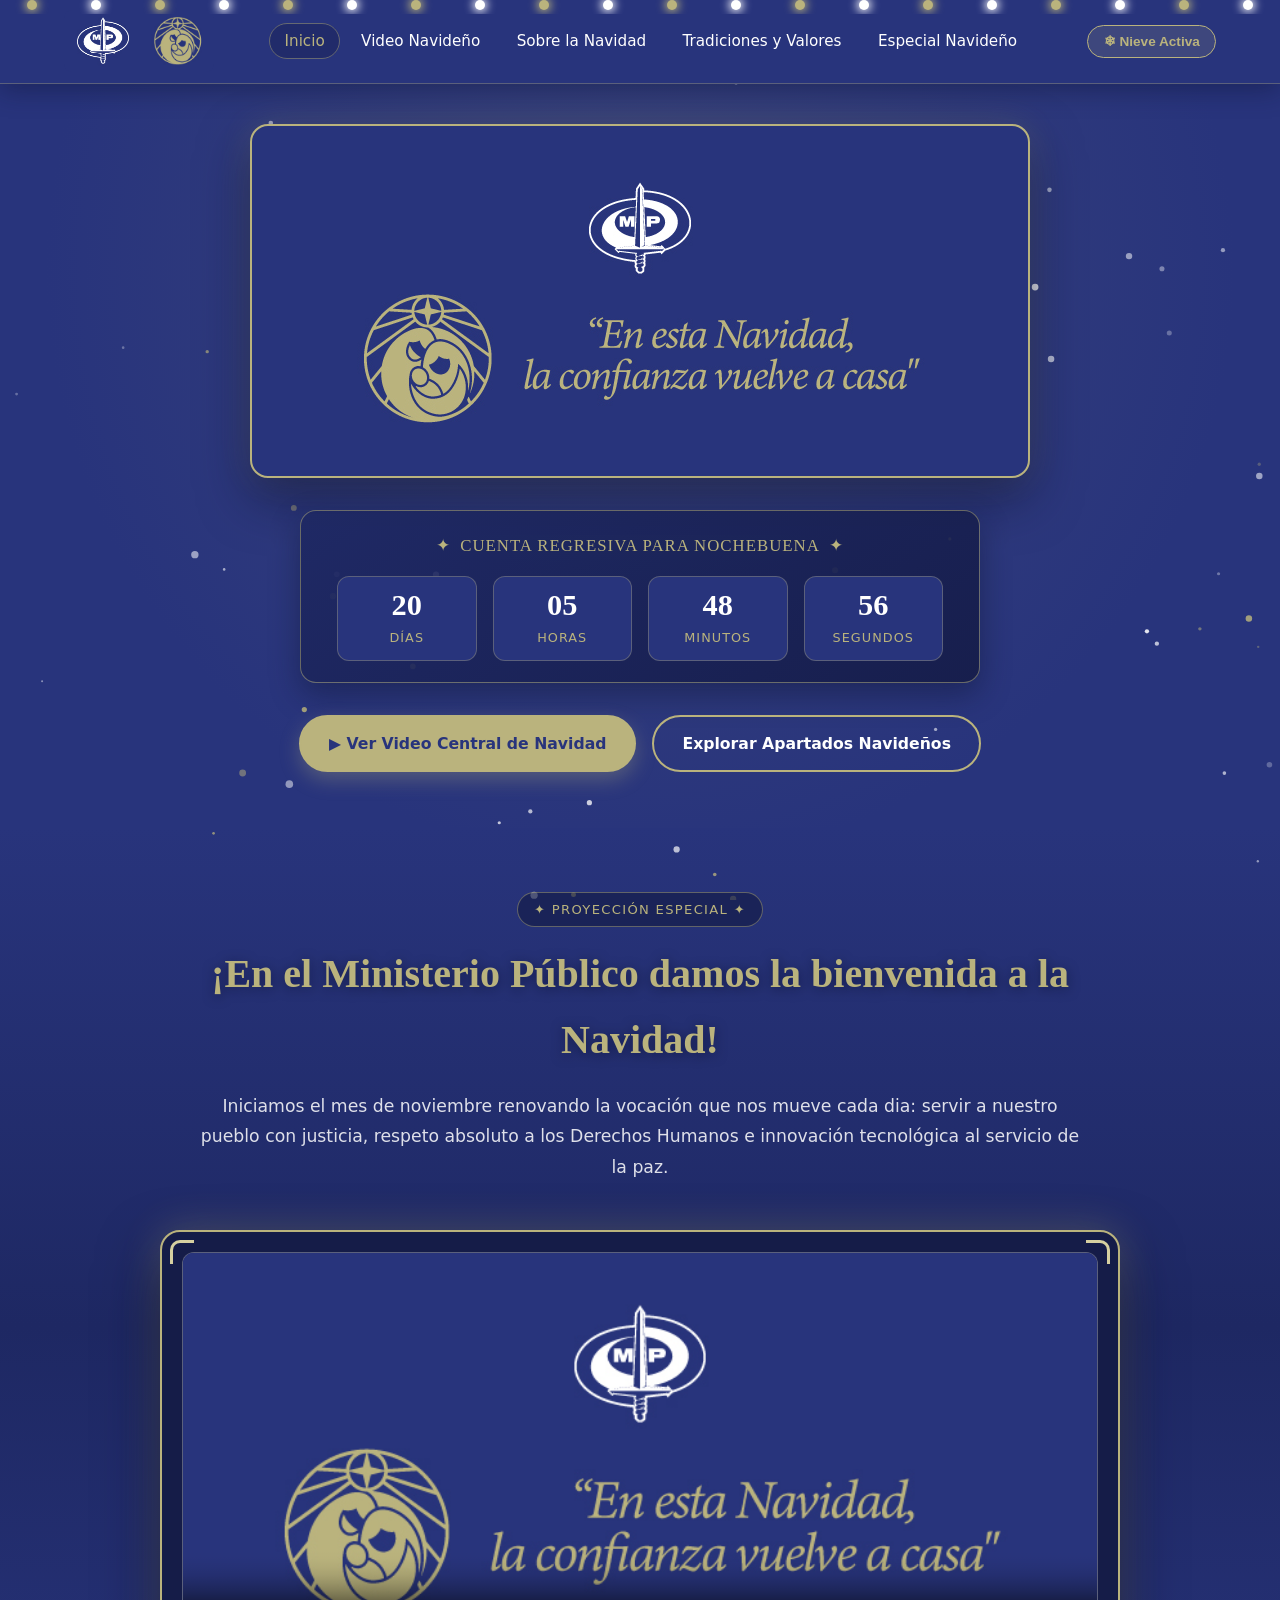
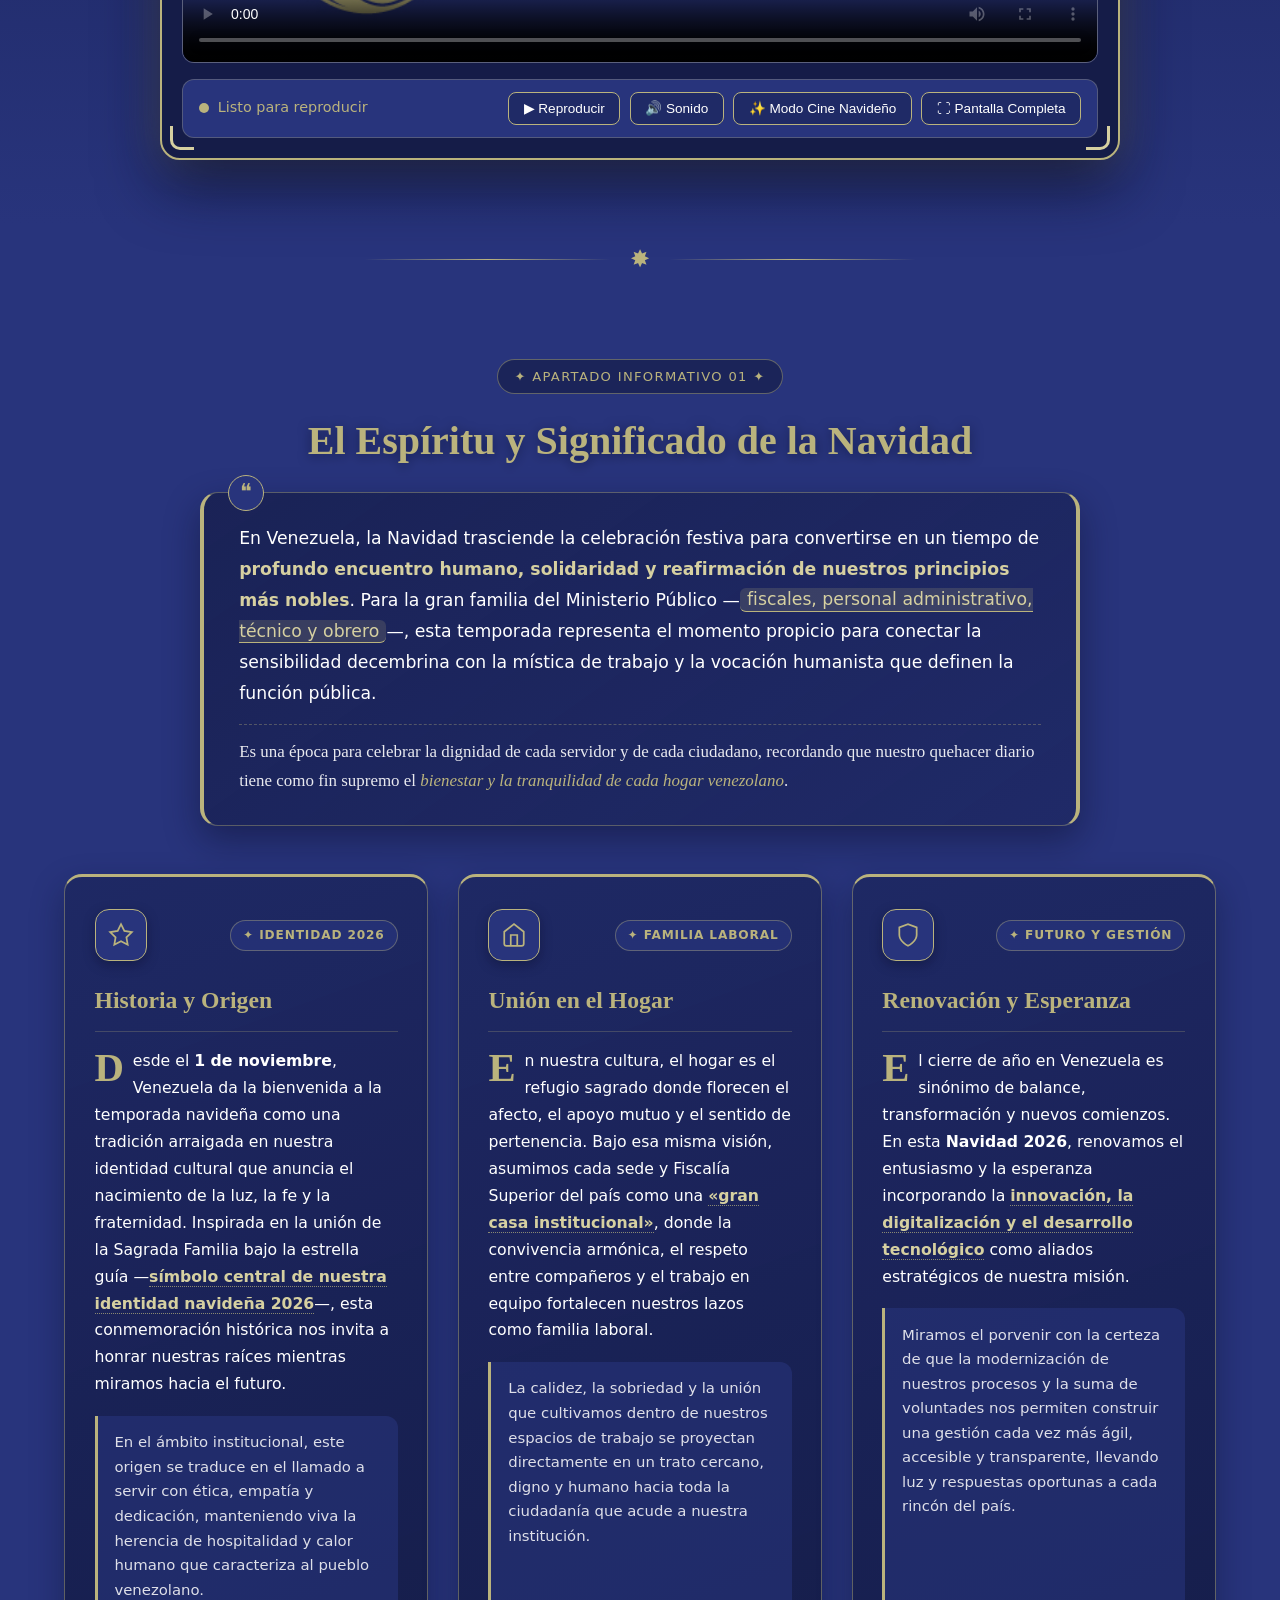
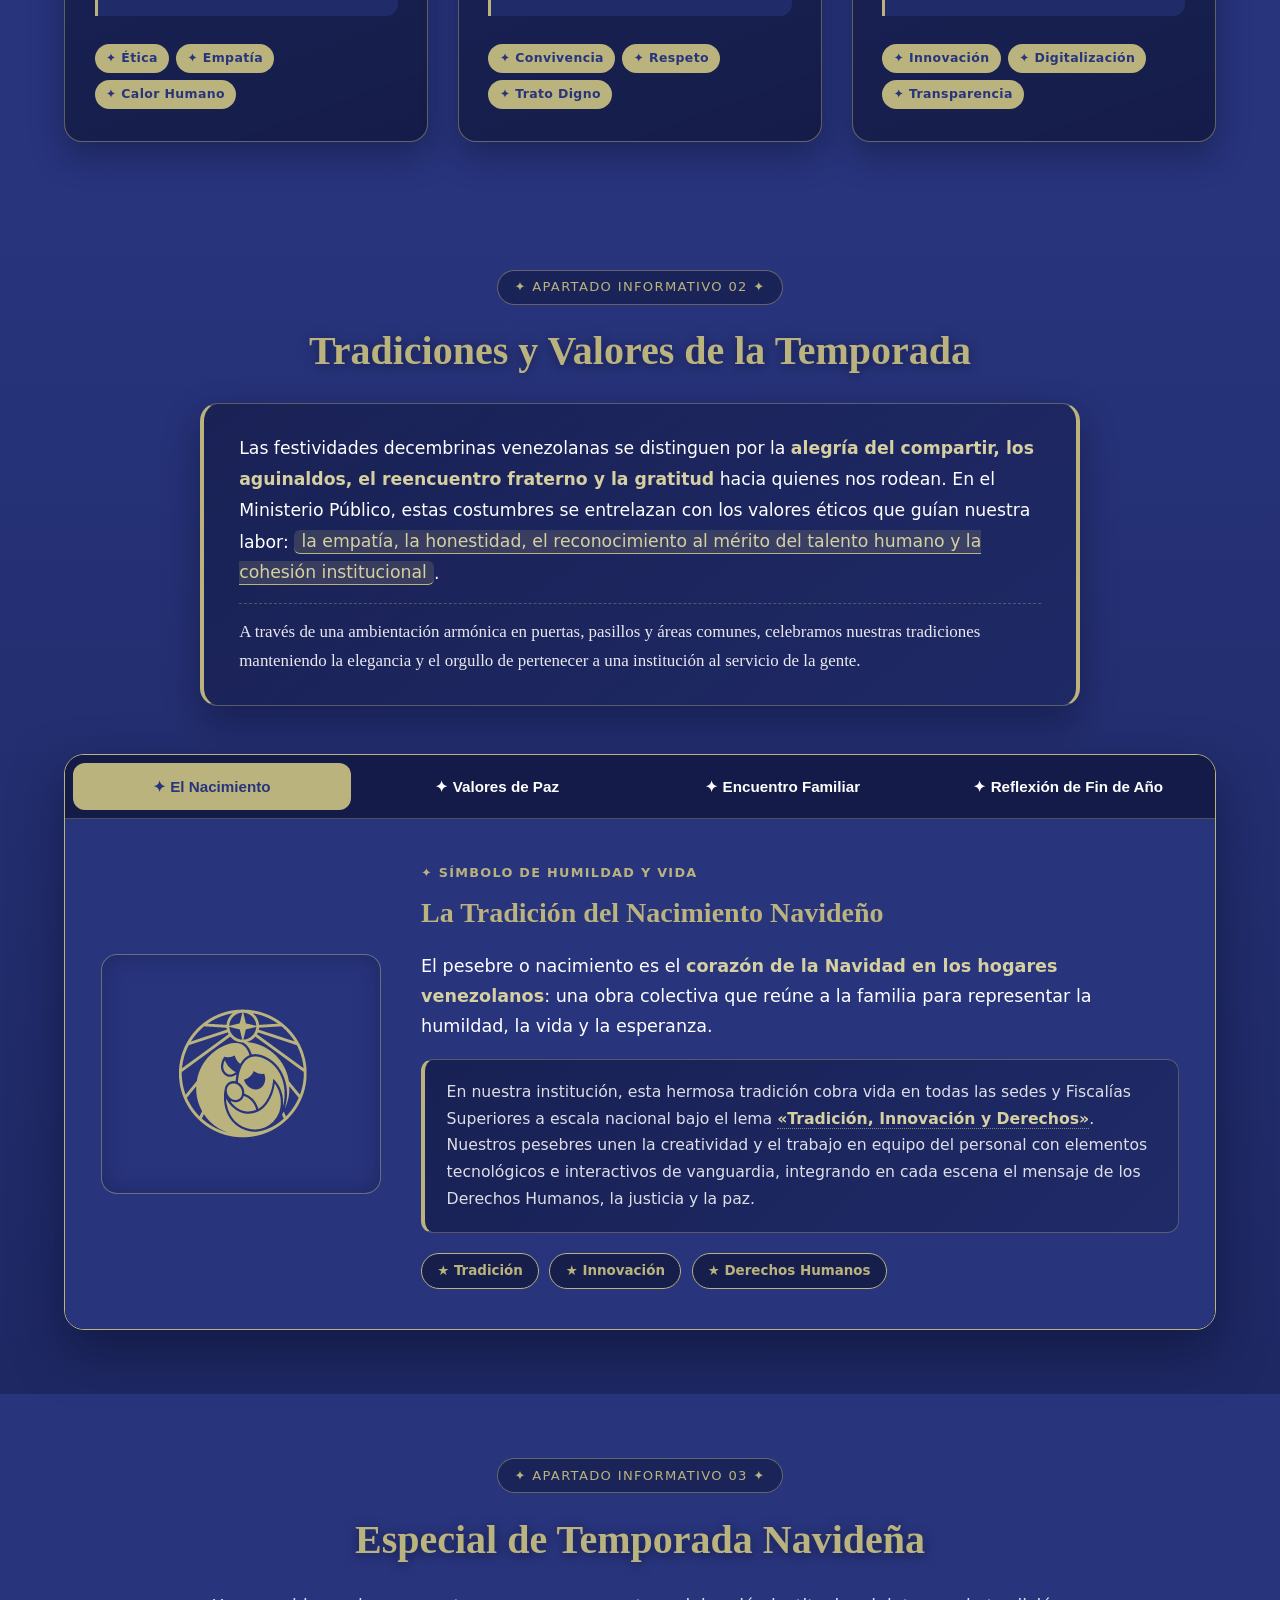
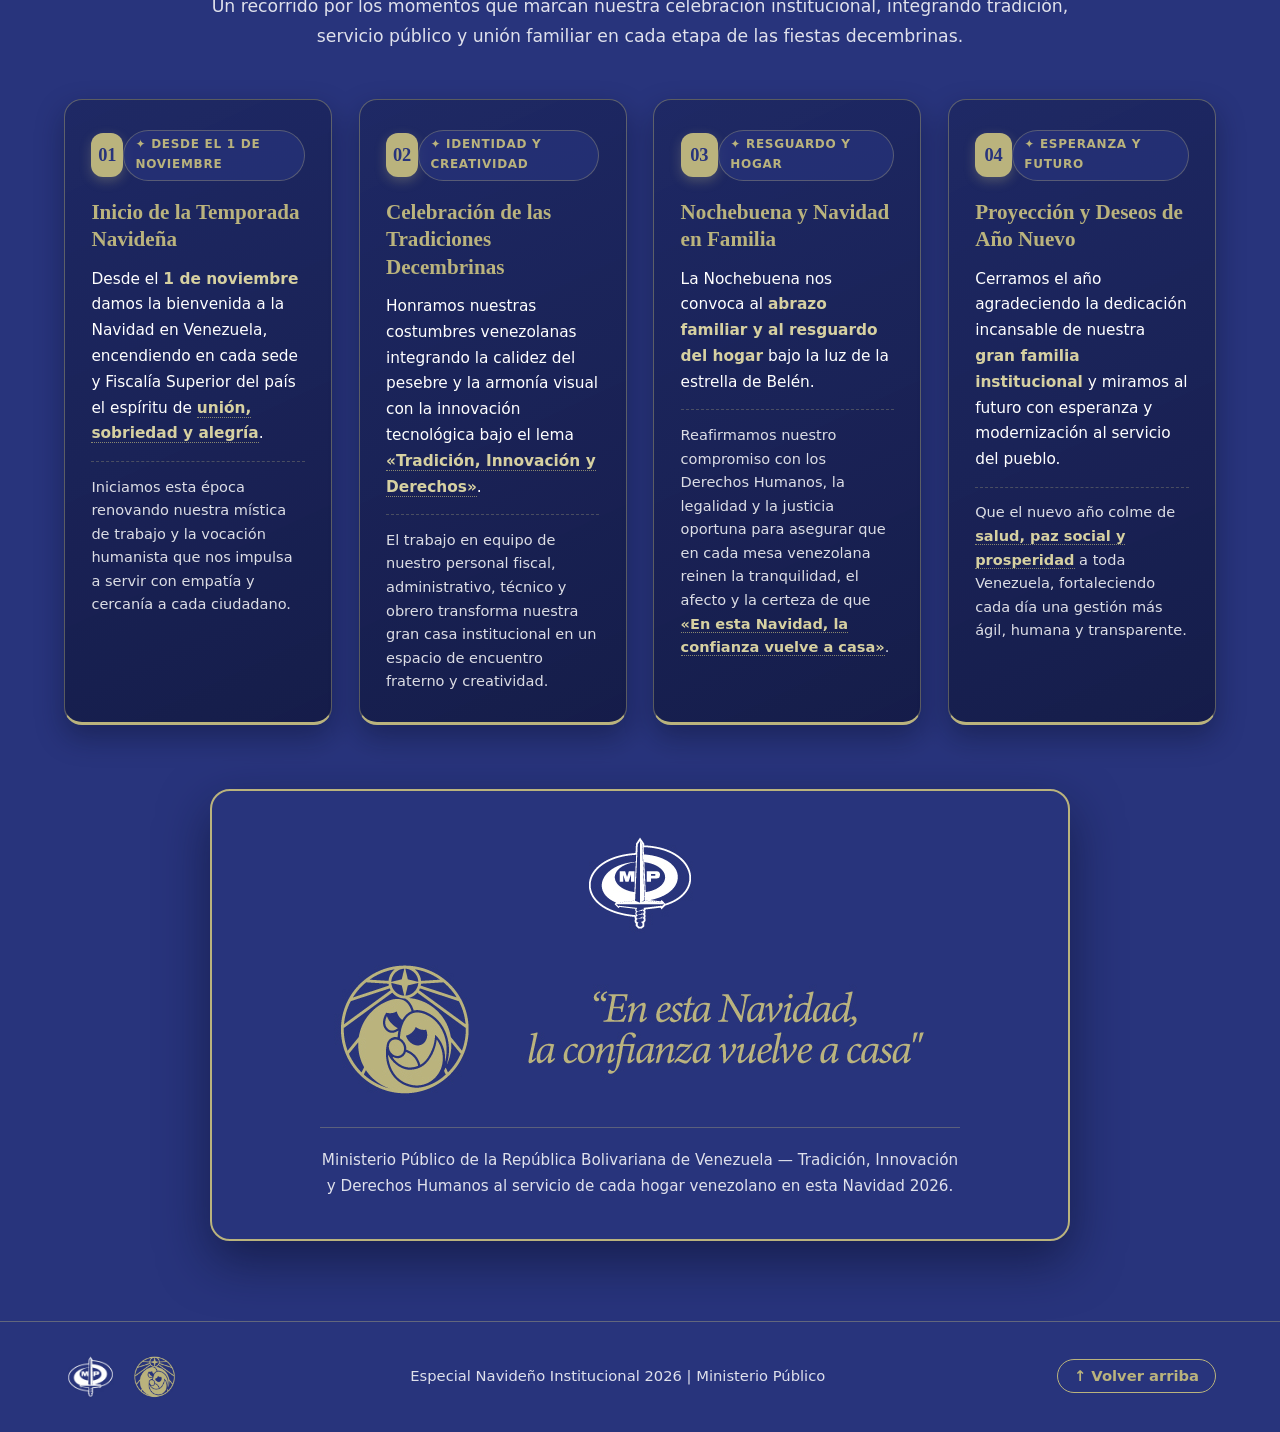
<file: index.html>
<!DOCTYPE html>
<html lang="es">

<head>
    <meta charset="UTF-8">
    <meta name="viewport" content="width=device-width, initial-scale=1.0">
    <title>Especial de Navidad | Ministerio Público</title>
    <link rel="stylesheet" href="styles.css">
</head>

<body>
    <!-- Fondo animado de nieve y destellos navideños -->
    <canvas id="snow-canvas" aria-hidden="true"></canvas>

    <!-- Guirnalda de luces navideñas superior -->
    <div class="christmas-lights" aria-hidden="true">
        <span></span><span></span><span></span><span></span><span></span>
        <span></span><span></span><span></span><span></span><span></span>
        <span></span><span></span><span></span><span></span><span></span>
        <span></span><span></span><span></span><span></span><span></span>
    </div>

    <!-- Encabezado / Barra de Navegación -->
    <header class="site-header" id="inicio">
        <div class="container header-inner">
            <div class="brand-logos">
                <!-- Logos originales intactos sin ninguna modificación -->
                <img src="recursos/logo mp navidad.png" alt="Logo Ministerio Público" class="logo-mp-img">
                <img src="recursos/logo navidad.png" alt="Símbolo Nacimiento Navidad" class="logo-navidad-img">
            </div>

            <nav class="main-nav" aria-label="Navegación principal">
                <button class="mobile-menu-btn" id="mobile-menu-btn" aria-label="Abrir menú" aria-expanded="false">
                    <span></span>
                    <span></span>
                    <span></span>
                </button>
                <ul class="nav-links" id="nav-links">
                    <li><a href="#inicio" class="nav-link active">Inicio</a></li>
                    <li><a href="#video-central" class="nav-link">Video Navideño</a></li>
                    <li><a href="#significado" class="nav-link">Sobre la Navidad</a></li>
                    <li><a href="#tradiciones" class="nav-link">Tradiciones y Valores</a></li>
                    <li><a href="#cronograma" class="nav-link">Especial Navideño</a></li>
                </ul>
            </nav>

            <div class="header-actions">
                <button id="toggle-snow-btn" class="snow-btn" title="Activar/Pausar nieve navideña" aria-pressed="true">
                    ❄ Nieve Activa
                </button>
            </div>
        </div>
    </header>

    <main>
        <!-- Sección Hero con el Mensaje y Logos Oficiales intactos -->
        <section class="hero-section">
            <div class="container hero-container">
                <div class="official-banner-wrapper reveal">
                    <!-- Imagen oficial "mensaje y logo.jpg" mostrada íntegramente sin alteración -->
                    <img src="recursos/mensaje y logo.jpg"
                        alt="Ministerio Público - En esta Navidad, la confianza vuelve a casa"
                        class="official-banner-img">
                </div>

                <!-- Contador regresivo navideño -->
                <div class="countdown-banner reveal">
                    <div class="countdown-title">
                        <span class="star-icon">✦</span>
                        <span>Cuenta Regresiva para Nochebuena</span>
                        <span class="star-icon">✦</span>
                    </div>
                    <div class="countdown-grid" id="countdown">
                        <div class="countdown-item">
                            <span class="countdown-number" id="days">00</span>
                            <span class="countdown-label">Días</span>
                        </div>
                        <div class="countdown-item">
                            <span class="countdown-number" id="hours">00</span>
                            <span class="countdown-label">Horas</span>
                        </div>
                        <div class="countdown-item">
                            <span class="countdown-number" id="minutes">00</span>
                            <span class="countdown-label">Minutos</span>
                        </div>
                        <div class="countdown-item">
                            <span class="countdown-number" id="seconds">00</span>
                            <span class="countdown-label">Segundos</span>
                        </div>
                    </div>
                </div>

                <div class="hero-cta reveal">
                    <a href="#video-central" class="btn-primary">
                        <span>▶ Ver Video Central de Navidad</span>
                    </a>
                    <a href="#significado" class="btn-secondary">
                        <span>Explorar Apartados Navideños</span>
                    </a>
                </div>
            </div>
        </section>

        <!-- Sección Central: Reproductor del Video Navideño -->
        <section id="video-central" class="video-section">
            <div class="container">
                <div class="section-header reveal">
                    <span class="section-badge">✦ Proyección Especial ✦</span>
                    <h1 class="section-title">¡En el Ministerio Público damos la bienvenida a la Navidad!</h1>
                    <!-- TEXTO DE RELLENO: Puedes cambiar esta descripción cuando lo desees -->
                    <p class="section-subtitle">
                        Iniciamos el mes de noviembre renovando la vocación que nos mueve cada dia: servir a nuestro
                        pueblo con justicia, respeto absoluto a los Derechos Humanos e innovación tecnológica al
                        servicio de la paz.
                    </p>
                </div>

                <div class="video-showcase reveal" id="video-showcase">
                    <!-- Adornos esquineros dorados -->
                    <div class="frame-corner corner-tl" aria-hidden="true"></div>
                    <div class="frame-corner corner-tr" aria-hidden="true"></div>
                    <div class="frame-corner corner-bl" aria-hidden="true"></div>
                    <div class="frame-corner corner-br" aria-hidden="true"></div>

                    <div class="video-wrapper">
                        <video id="main-christmas-video" controls preload="metadata"
                            poster="recursos/mensaje y logo.jpg">
                            <source src="recursos/video_navideno_mp.mp4" type="video/mp4">
                            Tu navegador no soporta la reproducción de video HTML5.
                        </video>
                    </div>

                    <!-- Barra de controles e interacción complementaria del video -->
                    <div class="video-toolbar">
                        <div class="video-status">
                            <span class="status-dot" id="video-status-dot"></span>
                            <span id="video-status-text">Listo para reproducir</span>
                        </div>
                        <div class="video-controls-extra">
                            <button type="button" class="tool-btn" id="btn-play-pause">
                                ▶ Reproducir
                            </button>
                            <button type="button" class="tool-btn" id="btn-mute">
                                🔊 Sonido
                            </button>
                            <button type="button" class="tool-btn" id="btn-cinema">
                                ✨ Modo Cine Navideño
                            </button>
                            <button type="button" class="tool-btn" id="btn-fullscreen">
                                ⛶ Pantalla Completa
                            </button>
                        </div>
                    </div>
                </div>
            </div>
        </section>

        <!-- Separador ornamental navideño -->
        <div class="ornament-divider" aria-hidden="true">
            <span class="divider-line"></span>
            <span class="divider-star">✸</span>
            <span class="divider-line"></span>
        </div>

        <!-- Apartado 1: Información Acerca de la Navidad -->
        <section id="significado" class="info-section">
            <div class="container">
                <div class="section-header reveal">
                    <span class="section-badge">✦ Apartado Informativo 01 ✦</span>
                    <h2 class="section-title">El Espíritu y Significado de la Navidad</h2>
                    <div class="editorial-intro-box">
                        <span class="editorial-quote-icon" aria-hidden="true">❝</span>
                        <p class="section-subtitle editorial-lead">
                            En Venezuela, la Navidad trasciende la celebración festiva para convertirse en un tiempo de <strong>profundo encuentro humano, solidaridad y reafirmación de nuestros principios más nobles</strong>. Para la gran familia del Ministerio Público —<span class="gold-pill-inline">fiscales, personal administrativo, técnico y obrero</span>—, esta temporada representa el momento propicio para conectar la sensibilidad decembrina con la mística de trabajo y la vocación humanista que definen la función pública.
                        </p>
                        <p class="editorial-sublead">
                            Es una época para celebrar la dignidad de cada servidor y de cada ciudadano, recordando que nuestro quehacer diario tiene como fin supremo el <em>bienestar y la tranquilidad de cada hogar venezolano</em>.
                        </p>
                    </div>
                </div>

                <div class="cards-grid">
                    <!-- Tarjeta 1 -->
                    <article class="festive-card reveal">
                        <div class="card-top-meta">
                            <div class="card-icon" aria-hidden="true">
                                <svg viewBox="0 0 24 24" fill="none" stroke="currentColor" stroke-width="1.6">
                                    <polygon
                                        points="12 2 15.09 8.26 22 9.27 17 14.14 18.18 21.02 12 17.77 5.82 21.02 7 14.14 2 9.27 8.91 8.26 12 2" />
                                </svg>
                            </div>
                            <span class="card-tag">✦ Identidad 2026</span>
                        </div>
                        <h3 class="card-title">Historia y Origen</h3>
                        <p class="card-text dropcap-text">
                            Desde el <strong>1 de noviembre</strong>, Venezuela da la bienvenida a la temporada navideña como una tradición arraigada en nuestra identidad cultural que anuncia el nacimiento de la luz, la fe y la fraternidad. Inspirada en la unión de la Sagrada Familia bajo la estrella guía —<span class="text-gold-accent">símbolo central de nuestra identidad navideña 2026</span>—, esta conmemoración histórica nos invita a honrar nuestras raíces mientras miramos hacia el futuro.
                        </p>
                        <div class="card-highlight-quote">
                            En el ámbito institucional, este origen se traduce en el llamado a servir con ética, empatía y dedicación, manteniendo viva la herencia de hospitalidad y calor humano que caracteriza al pueblo venezolano.
                        </div>
                        <div class="card-chips">
                            <span class="chip">✦ Ética</span>
                            <span class="chip">✦ Empatía</span>
                            <span class="chip">✦ Calor Humano</span>
                        </div>
                    </article>

                    <!-- Tarjeta 2 -->
                    <article class="festive-card reveal">
                        <div class="card-top-meta">
                            <div class="card-icon" aria-hidden="true">
                                <svg viewBox="0 0 24 24" fill="none" stroke="currentColor" stroke-width="1.6">
                                    <path d="M3 9l9-7 9 7v11a2 2 0 0 1-2 2H5a2 2 0 0 1-2-2z" />
                                    <polyline points="9 22 9 12 15 12 15 22" />
                                </svg>
                            </div>
                            <span class="card-tag">✦ Familia Laboral</span>
                        </div>
                        <h3 class="card-title">Unión en el Hogar</h3>
                        <p class="card-text dropcap-text">
                            En nuestra cultura, el hogar es el refugio sagrado donde florecen el afecto, el apoyo mutuo y el sentido de pertenencia. Bajo esa misma visión, asumimos cada sede y Fiscalía Superior del país como una <span class="text-gold-accent">«gran casa institucional»</span>, donde la convivencia armónica, el respeto entre compañeros y el trabajo en equipo fortalecen nuestros lazos como familia laboral.
                        </p>
                        <div class="card-highlight-quote">
                            La calidez, la sobriedad y la unión que cultivamos dentro de nuestros espacios de trabajo se proyectan directamente en un trato cercano, digno y humano hacia toda la ciudadanía que acude a nuestra institución.
                        </div>
                        <div class="card-chips">
                            <span class="chip">✦ Convivencia</span>
                            <span class="chip">✦ Respeto</span>
                            <span class="chip">✦ Trato Digno</span>
                        </div>
                    </article>

                    <!-- Tarjeta 3 -->
                    <article class="festive-card reveal">
                        <div class="card-top-meta">
                            <div class="card-icon" aria-hidden="true">
                                <svg viewBox="0 0 24 24" fill="none" stroke="currentColor" stroke-width="1.6">
                                    <path d="M12 22s8-4 8-10V5l-8-3-8 3v7c0 6 8 10 8 10z" />
                                </svg>
                            </div>
                            <span class="card-tag">✦ Futuro y Gestión</span>
                        </div>
                        <h3 class="card-title">Renovación y Esperanza</h3>
                        <p class="card-text dropcap-text">
                            El cierre de año en Venezuela es sinónimo de balance, transformación y nuevos comienzos. En esta <strong>Navidad 2026</strong>, renovamos el entusiasmo y la esperanza incorporando la <span class="text-gold-accent">innovación, la digitalización y el desarrollo tecnológico</span> como aliados estratégicos de nuestra misión.
                        </p>
                        <div class="card-highlight-quote">
                            Miramos el porvenir con la certeza de que la modernización de nuestros procesos y la suma de voluntades nos permiten construir una gestión cada vez más ágil, accesible y transparente, llevando luz y respuestas oportunas a cada rincón del país.
                        </div>
                        <div class="card-chips">
                            <span class="chip">✦ Innovación</span>
                            <span class="chip">✦ Digitalización</span>
                            <span class="chip">✦ Transparencia</span>
                        </div>
                    </article>
                </div>
            </div>
        </section>

        <!-- Apartado 2: Tradiciones y Valores Navideños -->
        <section id="tradiciones" class="traditions-section">
            <div class="container">
                <div class="section-header reveal">
                    <span class="section-badge">✦ Apartado Informativo 02 ✦</span>
                    <h2 class="section-title">Tradiciones y Valores de la Temporada</h2>
                    <div class="editorial-intro-box">
                        <p class="section-subtitle editorial-lead">
                            Las festividades decembrinas venezolanas se distinguen por la <strong>alegría del compartir, los aguinaldos, el reencuentro fraterno y la gratitud</strong> hacia quienes nos rodean. En el Ministerio Público, estas costumbres se entrelazan con los valores éticos que guían nuestra labor: <span class="gold-pill-inline">la empatía, la honestidad, el reconocimiento al mérito del talento humano y la cohesión institucional</span>.
                        </p>
                        <p class="editorial-sublead">
                            A través de una ambientación armónica en puertas, pasillos y áreas comunes, celebramos nuestras tradiciones manteniendo la elegancia y el orgullo de pertenecer a una institución al servicio de la gente.
                        </p>
                    </div>
                </div>

                <div class="tabs-container reveal">
                    <div class="tabs-header" role="tablist" aria-label="Apartados de tradiciones navideñas">
                        <button class="tab-btn active" role="tab" aria-selected="true" data-tab="tab-nacimiento">
                            ✦ El Nacimiento
                        </button>
                        <button class="tab-btn" role="tab" aria-selected="false" data-tab="tab-valores">
                            ✦ Valores de Paz
                        </button>
                        <button class="tab-btn" role="tab" aria-selected="false" data-tab="tab-encuentro">
                            ✦ Encuentro Familiar
                        </button>
                        <button class="tab-btn" role="tab" aria-selected="false" data-tab="tab-reflexion">
                            ✦ Reflexión de Fin de Año
                        </button>
                    </div>

                    <div class="tabs-content">
                        <!-- Panel 1 -->
                        <div class="tab-panel active" id="tab-nacimiento" role="tabpanel">
                            <div class="tab-panel-grid">
                                <div class="tab-panel-visual">
                                    <!-- Logo Navidad original sin modificar sobre su color exacto -->
                                    <img src="recursos/logo navidad.png" alt="Símbolo Nacimiento Navidad"
                                        class="panel-unmodified-logo">
                                </div>
                                <div class="tab-panel-text">
                                    <span class="panel-kicker">✦ Símbolo de Humildad y Vida</span>
                                    <h3>La Tradición del Nacimiento Navideño</h3>
                                    <p class="panel-lead-paragraph">
                                        El pesebre o nacimiento es el <strong>corazón de la Navidad en los hogares venezolanos</strong>: una obra colectiva que reúne a la familia para representar la humildad, la vida y la esperanza.
                                    </p>
                                    <div class="panel-callout-box">
                                        En nuestra institución, esta hermosa tradición cobra vida en todas las sedes y Fiscalías Superiores a escala nacional bajo el lema <span class="text-gold-accent">«Tradición, Innovación y Derechos»</span>. Nuestros pesebres unen la creatividad y el trabajo en equipo del personal con elementos tecnológicos e interactivos de vanguardia, integrando en cada escena el mensaje de los Derechos Humanos, la justicia y la paz.
                                    </div>
                                    <div class="panel-pillars">
                                        <span class="pillar-badge">★ Tradición</span>
                                        <span class="pillar-badge">★ Innovación</span>
                                        <span class="pillar-badge">★ Derechos Humanos</span>
                                    </div>
                                </div>
                            </div>
                        </div>

                        <!-- Panel 2 -->
                        <div class="tab-panel" id="tab-valores" role="tabpanel">
                            <div class="tab-panel-grid">
                                <div class="tab-panel-visual">
                                    <!-- Logo MP original sin modificar sobre su color exacto -->
                                    <img src="recursos/logo mp navidad.png" alt="Logo Ministerio Público"
                                        class="panel-unmodified-logo">
                                </div>
                                <div class="tab-panel-text">
                                    <span class="panel-kicker">✦ Garantes de la Legalidad</span>
                                    <h3>Compromiso, Confianza y Paz Social</h3>
                                    <p class="panel-lead-paragraph">
                                        La paz de las familias venezolanas durante las fiestas decembrinas se edifica sobre la <strong>certeza del cumplimiento del deber, el resguardo de la legalidad y la protección absoluta de los Derechos Humanos</strong>.
                                    </p>
                                    <div class="panel-callout-box">
                                        Cada caso atendido con celeridad, transparencia y sensibilidad demuestra que el <span class="text-gold-accent">Ministerio Público es un refugio seguro para la justicia</span>. Nuestro compromiso inquebrantable en esta temporada es fortalecer la fe de la ciudadanía en sus instituciones, garantizando que cada hogar disfrute de unas festividades en pleno resguardo y armonía.
                                    </div>
                                    <div class="panel-pillars">
                                        <span class="pillar-badge">★ Celeridad</span>
                                        <span class="pillar-badge">★ Transparencia</span>
                                        <span class="pillar-badge">★ Paz Social</span>
                                    </div>
                                </div>
                            </div>
                        </div>

                        <!-- Panel 3 -->
                        <div class="tab-panel" id="tab-encuentro" role="tabpanel">
                            <div class="tab-panel-grid">
                                <div class="tab-panel-visual">
                                    <!-- Eslogan original sin modificar sobre su color exacto -->
                                    <img src="recursos/eslogan navidad.png"
                                        alt="Eslogan En esta Navidad, la confianza vuelve a casa"
                                        class="panel-unmodified-slogan">
                                </div>
                                <div class="tab-panel-text">
                                    <span class="panel-kicker">✦ Abrazo y Certidumbre</span>
                                    <h3>El Valor del Reencuentro en Casa</h3>
                                    <p class="panel-lead-paragraph">
                                        Para las y los venezolanos, ningún momento supera la emoción del <strong>abrazo familiar y la tranquilidad de volver a casa</strong> al finalizar la jornada.
                                    </p>
                                    <div class="panel-callout-box">
                                        Cuando decimos que <span class="text-gold-accent">«En esta Navidad, la confianza vuelve a casa»</span>, celebramos ese doble reencuentro: el regreso cálido al hogar junto a nuestros seres queridos y el retorno pleno de la seguridad y la certidumbre al corazón de nuestro pueblo. Volver a casa es también reencontrarnos con nuestra vocación de servicio y con el orgullo de construir juntos un país más justo y solidario.
                                    </div>
                                    <div class="panel-pillars">
                                        <span class="pillar-badge">★ Unión Familiar</span>
                                        <span class="pillar-badge">★ Seguridad</span>
                                        <span class="pillar-badge">★ Vocación de Servicio</span>
                                    </div>
                                </div>
                            </div>
                        </div>

                        <!-- Panel 4 -->
                        <div class="tab-panel" id="tab-reflexion" role="tabpanel">
                            <div class="tab-panel-grid">
                                <div class="tab-panel-visual">
                                    <img src="recursos/logo navidad.png" alt="Símbolo Nacimiento Navidad"
                                        class="panel-unmodified-logo">
                                </div>
                                <div class="tab-panel-text">
                                    <span class="panel-kicker">✦ Reconocimiento Institucional</span>
                                    <h3>Mensaje de Reflexión y Esperanza</h3>
                                    <p class="panel-lead-paragraph">
                                        Al dar la bienvenida a esta <strong>Navidad 2026</strong>, extendemos un mensaje de gratitud y reconocimiento a cada trabajador y trabajadora que mantiene activa nuestra institución, así como a cada familia venezolana.
                                    </p>
                                    <div class="panel-callout-box">
                                        Que la estrella que guía nuestro emblema navideño ilumine cada hogar con <span class="text-gold-accent">salud, unión y prosperidad</span>, y que la mística, la creatividad y la vocación humanista sigan siendo la fuerza que nos impulsa cada día.
                                    </div>
                                    <div class="panel-slogan-quote">
                                        «En esta Navidad, la confianza vuelve a casa»
                                    </div>
                                </div>
                            </div>
                        </div>
                    </div>
                </div>
            </div>
        </section>

        <!-- Apartado 3: Bloques Destacados / Cronograma y Notas Navideñas -->
        <section id="cronograma" class="highlights-section">
            <div class="container">
                <div class="section-header reveal">
                    <span class="section-badge">✦ Apartado Informativo 03 ✦</span>
                    <h2 class="section-title">Especial de Temporada Navideña</h2>
                    <p class="section-subtitle">
                        Un recorrido por los momentos que marcan nuestra celebración institucional, integrando tradición, servicio público y unión familiar en cada etapa de las fiestas decembrinas.
                    </p>
                </div>

                <div class="timeline-grid">
                    <div class="timeline-item reveal">
                        <div class="timeline-header-row">
                            <div class="timeline-badge">01</div>
                            <span class="timeline-step-tag">✦ Desde el 1 de Noviembre</span>
                        </div>
                        <div class="timeline-body">
                            <h3>Inicio de la Temporada Navideña</h3>
                            <p class="timeline-lead">
                                Desde el <strong>1 de noviembre</strong> damos la bienvenida a la Navidad en Venezuela, encendiendo en cada sede y Fiscalía Superior del país el espíritu de <span class="text-gold-accent">unión, sobriedad y alegría</span>.
                            </p>
                            <p class="timeline-detail">
                                Iniciamos esta época renovando nuestra mística de trabajo y la vocación humanista que nos impulsa a servir con empatía y cercanía a cada ciudadano.
                            </p>
                        </div>
                    </div>

                    <div class="timeline-item reveal">
                        <div class="timeline-header-row">
                            <div class="timeline-badge">02</div>
                            <span class="timeline-step-tag">✦ Identidad y Creatividad</span>
                        </div>
                        <div class="timeline-body">
                            <h3>Celebración de las Tradiciones Decembrinas</h3>
                            <p class="timeline-lead">
                                Honramos nuestras costumbres venezolanas integrando la calidez del pesebre y la armonía visual con la innovación tecnológica bajo el lema <span class="text-gold-accent">«Tradición, Innovación y Derechos»</span>.
                            </p>
                            <p class="timeline-detail">
                                El trabajo en equipo de nuestro personal fiscal, administrativo, técnico y obrero transforma nuestra gran casa institucional en un espacio de encuentro fraterno y creatividad.
                            </p>
                        </div>
                    </div>

                    <div class="timeline-item reveal">
                        <div class="timeline-header-row">
                            <div class="timeline-badge">03</div>
                            <span class="timeline-step-tag">✦ Resguardo y Hogar</span>
                        </div>
                        <div class="timeline-body">
                            <h3>Nochebuena y Navidad en Familia</h3>
                            <p class="timeline-lead">
                                La Nochebuena nos convoca al <strong>abrazo familiar y al resguardo del hogar</strong> bajo la luz de la estrella de Belén.
                            </p>
                            <p class="timeline-detail">
                                Reafirmamos nuestro compromiso con los Derechos Humanos, la legalidad y la justicia oportuna para asegurar que en cada mesa venezolana reinen la tranquilidad, el afecto y la certeza de que <span class="text-gold-accent">«En esta Navidad, la confianza vuelve a casa»</span>.
                            </p>
                        </div>
                    </div>

                    <div class="timeline-item reveal">
                        <div class="timeline-header-row">
                            <div class="timeline-badge">04</div>
                            <span class="timeline-step-tag">✦ Esperanza y Futuro</span>
                        </div>
                        <div class="timeline-body">
                            <h3>Proyección y Deseos de Año Nuevo</h3>
                            <p class="timeline-lead">
                                Cerramos el año agradeciendo la dedicación incansable de nuestra <strong>gran familia institucional</strong> y miramos al futuro con esperanza y modernización al servicio del pueblo.
                            </p>
                            <p class="timeline-detail">
                                Que el nuevo año colme de <span class="text-gold-accent">salud, paz social y prosperidad</span> a toda Venezuela, fortaleciendo cada día una gestión más ágil, humana y transparente.
                            </p>
                        </div>
                    </div>
                </div>

                <!-- Bloque de Cierre con Logos y Eslogan Oficiales sin modificar -->
                <div class="closing-official-box reveal">
                    <div class="closing-logos-row">
                        <img src="recursos/logo mp navidad.png" alt="Logo Ministerio Público" class="closing-logo-mp">
                    </div>
                    <div class="closing-bottom-row">
                        <img src="recursos/logo navidad.png" alt="Logo Navidad" class="closing-logo-navidad">
                        <img src="recursos/eslogan navidad.png" alt="En esta Navidad, la confianza vuelve a casa"
                            class="closing-eslogan">
                    </div>
                    <p class="closing-placeholder-text">
                        Ministerio Público de la República Bolivariana de Venezuela — Tradición, Innovación y Derechos Humanos al servicio de cada hogar venezolano en esta Navidad 2026.
                    </p>
                </div>
            </div>
        </section>
    </main>

    <!-- Pie de página -->
    <footer class="site-footer">
        <div class="container footer-inner">
            <div class="footer-brand">
                <img src="recursos/logo mp navidad.png" alt="Logo Ministerio Público" class="footer-logo">
                <img src="recursos/logo navidad.png" alt="Logo Navidad" class="footer-logo">
            </div>
            <div class="footer-text">
                <p>Especial Navideño Institucional 2026 | Ministerio Público</p>
            </div>
            <div class="footer-top-link">
                <a href="#inicio" class="back-to-top">↑ Volver arriba</a>
            </div>
        </div>
    </footer>

    <script src="script.js"></script>
</body>

</html>
</file>
<file: styles.css>
/* ==========================================================================
   Paleta de Colores Oficial extraída de "mensaje y logo.jpg"
   - Azul Institucional Principal: #28347c
   - Dorado Navideño / Champagne:  #bab37d
   - Blanco Puro:                  #ffffff
   ========================================================================== */

:root {
    --color-blue-exact: #28347c;       /* Color exacto de fondo de los logos y mensaje */
    --color-blue-deep: #1e2863;        /* Tono secundario para contraste de secciones */
    --color-blue-night: #151c48;       /* Tono profundo para sombras y modo cine */
    --color-gold-exact: #bab37d;       /* Color dorado exacto del logo de Navidad y eslogan */
    --color-gold-light: #d6d0a1;       /* Brillo dorado suave */
    --color-gold-glow: rgba(186, 179, 125, 0.35);
    --color-white: #ffffff;
    --color-text-muted: rgba(255, 255, 255, 0.85);
    --font-serif: 'Georgia', 'Times New Roman', serif;
    --font-sans: system-ui, -apple-system, 'Segoe UI', Roboto, Helvetica, Arial, sans-serif;
    --transition-smooth: all 0.35s cubic-bezier(0.25, 0.8, 0.25, 1);
}

/* Reset y base */
*, *::before, *::after {
    box-sizing: border-box;
    margin: 0;
    padding: 0;
}

html {
    scroll-behavior: smooth;
}

body {
    background-color: var(--color-blue-exact);
    color: var(--color-white);
    font-family: var(--font-sans);
    line-height: 1.65;
    overflow-x: hidden;
    position: relative;
    transition: background-color 0.5s ease;
}

/* Modo Cine Navideño (Oscurece sutilmente el entorno para destacar el video) */
body.cinema-mode {
    background-color: var(--color-blue-night);
}

/* Canvas de Nieve y Destellos Dorados */
#snow-canvas {
    position: fixed;
    top: 0;
    left: 0;
    width: 100%;
    height: 100%;
    pointer-events: none;
    z-index: 10;
}

/* Guirnalda superior de luces navideñas (en tonos dorado y blanco de la paleta) */
.christmas-lights {
    position: fixed;
    top: 0;
    left: 0;
    width: 100%;
    height: 14px;
    display: flex;
    justify-content: space-around;
    align-items: flex-start;
    pointer-events: none;
    z-index: 1001;
    overflow: hidden;
}

.christmas-lights span {
    width: 10px;
    height: 10px;
    border-radius: 50%;
    background-color: var(--color-gold-exact);
    box-shadow: 0 0 10px 2px var(--color-gold-exact);
    animation: twinkle 2.4s infinite ease-in-out alternate;
}

.christmas-lights span:nth-child(even) {
    background-color: var(--color-white);
    box-shadow: 0 0 10px 2px var(--color-white);
    animation-duration: 1.8s;
    animation-delay: 0.6s;
}

.christmas-lights span:nth-child(3n) {
    animation-duration: 3.1s;
    animation-delay: 1.1s;
}

@keyframes twinkle {
    0% {
        opacity: 0.35;
        transform: scale(0.85);
    }
    100% {
        opacity: 1;
        transform: scale(1.15);
    }
}

/* Contenedor general */
.container {
    width: 100%;
    max-width: 1200px;
    margin: 0 auto;
    padding: 0 1.5rem;
    position: relative;
    z-index: 20;
}

/* ==========================================================================
   Encabezado y Navegación
   ========================================================================== */
.site-header {
    position: sticky;
    top: 0;
    z-index: 100;
    background-color: var(--color-blue-exact);
    border-bottom: 1px solid rgba(186, 179, 125, 0.35);
    box-shadow: 0 6px 24px rgba(15, 20, 58, 0.45);
    padding: 0.65rem 0;
}

.header-inner {
    display: flex;
    align-items: center;
    justify-content: space-between;
    gap: 1.25rem;
}

/* Contenedor de logos en barra superior: Fondo #28347c exacto y sin filtros */
.brand-logos {
    display: flex;
    align-items: center;
    gap: 0.85rem;
    background-color: var(--color-blue-exact);
    padding: 0.25rem 0.5rem;
    border-radius: 8px;
}

.logo-mp-img {
    height: 54px;
    width: auto;
    display: block;
    object-fit: contain;
}

.logo-navidad-img {
    height: 54px;
    width: auto;
    display: block;
    object-fit: contain;
}

.main-nav {
    display: flex;
    align-items: center;
}

.nav-links {
    display: flex;
    list-style: none;
    gap: 0.35rem;
}

.nav-link {
    color: var(--color-white);
    text-decoration: none;
    font-size: 0.95rem;
    font-weight: 500;
    padding: 0.5rem 0.9rem;
    border-radius: 999px;
    transition: var(--transition-smooth);
    border: 1px solid transparent;
}

.nav-link:hover,
.nav-link.active {
    color: var(--color-gold-exact);
    border-color: rgba(186, 179, 125, 0.45);
    background-color: rgba(30, 40, 99, 0.7);
}

.snow-btn {
    background-color: rgba(186, 179, 125, 0.15);
    color: var(--color-gold-exact);
    border: 1px solid var(--color-gold-exact);
    padding: 0.48rem 0.95rem;
    border-radius: 999px;
    font-size: 0.85rem;
    font-weight: 600;
    cursor: pointer;
    transition: var(--transition-smooth);
    white-space: nowrap;
}

.snow-btn:hover {
    background-color: var(--color-gold-exact);
    color: var(--color-blue-exact);
}

.mobile-menu-btn {
    display: none;
    flex-direction: column;
    justify-content: space-between;
    width: 28px;
    height: 20px;
    background: transparent;
    border: none;
    cursor: pointer;
}

.mobile-menu-btn span {
    display: block;
    height: 2px;
    width: 100%;
    background-color: var(--color-gold-exact);
    border-radius: 2px;
}

/* ==========================================================================
   Sección Hero (Mensaje y Logos Oficiales Intactos)
   ========================================================================== */
.hero-section {
    padding: 2.5rem 0 3.5rem;
    position: relative;
    background: radial-gradient(circle at 50% 25%, rgba(186, 179, 125, 0.12) 0%, rgba(40, 52, 124, 1) 70%);
}

.hero-container {
    display: flex;
    flex-direction: column;
    align-items: center;
    text-align: center;
    gap: 2rem;
}

/* Marco que aloja "mensaje y logo.jpg" sin alterar la imagen de ninguna forma */
.official-banner-wrapper {
    background-color: var(--color-blue-exact);
    border: 2px solid var(--color-gold-exact);
    border-radius: 18px;
    padding: 1rem;
    box-shadow: 0 20px 50px rgba(14, 19, 54, 0.6), 0 0 35px rgba(186, 179, 125, 0.2);
    max-width: 780px;
    width: 100%;
    display: flex;
    justify-content: center;
    align-items: center;
    position: relative;
}

.official-banner-img {
    max-width: 100%;
    height: auto;
    display: block;
}

/* Contador Regresivo de Navidad */
.countdown-banner {
    background: linear-gradient(145deg, rgba(30, 40, 99, 0.9), rgba(21, 28, 72, 0.9));
    border: 1px solid rgba(186, 179, 125, 0.5);
    border-radius: 16px;
    padding: 1.35rem 2.25rem;
    box-shadow: 0 12px 30px rgba(14, 19, 54, 0.45);
    max-width: 680px;
    width: 100%;
}

.countdown-title {
    display: flex;
    align-items: center;
    justify-content: center;
    gap: 0.6rem;
    color: var(--color-gold-exact);
    font-family: var(--font-serif);
    font-size: 1.05rem;
    letter-spacing: 0.06em;
    text-transform: uppercase;
    margin-bottom: 1rem;
}

.countdown-grid {
    display: grid;
    grid-template-columns: repeat(4, 1fr);
    gap: 1rem;
}

.countdown-item {
    background-color: var(--color-blue-exact);
    border: 1px solid rgba(186, 179, 125, 0.35);
    border-radius: 12px;
    padding: 0.75rem 0.5rem;
    display: flex;
    flex-direction: column;
    align-items: center;
}

.countdown-number {
    font-family: var(--font-serif);
    font-size: 1.9rem;
    font-weight: 700;
    color: var(--color-white);
    line-height: 1.1;
}

.countdown-label {
    font-size: 0.8rem;
    color: var(--color-gold-exact);
    text-transform: uppercase;
    letter-spacing: 0.08em;
    margin-top: 0.25rem;
}

/* Botones de llamada a la acción */
.hero-cta {
    display: flex;
    flex-wrap: wrap;
    justify-content: center;
    gap: 1rem;
}

.btn-primary,
.btn-secondary {
    display: inline-flex;
    align-items: center;
    justify-content: center;
    padding: 0.85rem 1.75rem;
    border-radius: 999px;
    font-weight: 600;
    font-size: 0.98rem;
    text-decoration: none;
    transition: var(--transition-smooth);
}

.btn-primary {
    background-color: var(--color-gold-exact);
    color: var(--color-blue-exact);
    border: 2px solid var(--color-gold-exact);
    box-shadow: 0 8px 20px rgba(186, 179, 125, 0.3);
}

.btn-primary:hover {
    background-color: var(--color-gold-light);
    border-color: var(--color-gold-light);
    transform: translateY(-2px);
    box-shadow: 0 12px 26px rgba(186, 179, 125, 0.45);
}

.btn-secondary {
    background-color: transparent;
    color: var(--color-white);
    border: 2px solid var(--color-gold-exact);
}

.btn-secondary:hover {
    background-color: rgba(186, 179, 125, 0.15);
    color: var(--color-gold-light);
    transform: translateY(-2px);
}

/* ==========================================================================
   Encabezados de Sección y Bloques Editoriales Dinámicos
   ========================================================================== */
.section-header {
    text-align: center;
    max-width: 880px;
    margin: 0 auto 3rem;
}

.section-badge {
    display: inline-block;
    color: var(--color-gold-exact);
    background-color: rgba(21, 28, 72, 0.65);
    border: 1px solid rgba(186, 179, 125, 0.45);
    padding: 0.35rem 1rem;
    border-radius: 999px;
    font-size: 0.82rem;
    letter-spacing: 0.1em;
    text-transform: uppercase;
    margin-bottom: 0.85rem;
}

.section-title {
    font-family: var(--font-serif);
    font-size: clamp(1.85rem, 3.2vw, 2.5rem);
    color: var(--color-gold-exact);
    margin-bottom: 1.15rem;
    font-weight: 600;
    text-shadow: 0 2px 12px rgba(10, 14, 42, 0.5);
}

.section-subtitle {
    color: var(--color-text-muted);
    font-size: 1.08rem;
    line-height: 1.75;
}

/* Caja Editorial para las Introducciones de Sección */
.editorial-intro-box {
    position: relative;
    background: linear-gradient(145deg, rgba(21, 28, 72, 0.72), rgba(30, 40, 99, 0.82));
    border: 1px solid rgba(186, 179, 125, 0.4);
    border-left: 4px solid var(--color-gold-exact);
    border-right: 4px solid var(--color-gold-exact);
    border-radius: 18px;
    padding: 1.85rem 2.2rem;
    text-align: left;
    box-shadow: 0 14px 35px rgba(10, 14, 42, 0.45);
    margin-top: 0.5rem;
}

.editorial-quote-icon {
    position: absolute;
    top: -18px;
    left: 24px;
    background-color: var(--color-blue-exact);
    color: var(--color-gold-exact);
    border: 1px solid var(--color-gold-exact);
    width: 36px;
    height: 36px;
    border-radius: 50%;
    display: flex;
    align-items: center;
    justify-content: center;
    font-family: var(--font-serif);
    font-size: 1.35rem;
    line-height: 1;
}

.editorial-lead {
    color: var(--color-white);
    font-size: 1.08rem;
    line-height: 1.8;
    margin-bottom: 0.9rem;
}

.editorial-lead strong {
    color: var(--color-gold-light);
    font-weight: 600;
}

.editorial-sublead {
    color: rgba(255, 255, 255, 0.9);
    font-family: var(--font-serif);
    font-size: 1.06rem;
    line-height: 1.7;
    padding-top: 0.85rem;
    border-top: 1px dashed rgba(186, 179, 125, 0.35);
}

.editorial-sublead em {
    color: var(--color-gold-exact);
    font-style: italic;
}

.gold-pill-inline {
    display: inline;
    background-color: rgba(186, 179, 125, 0.18);
    color: var(--color-gold-light);
    border-bottom: 1px solid var(--color-gold-exact);
    padding: 0.08rem 0.45rem;
    border-radius: 6px;
    font-weight: 500;
}

.text-gold-accent {
    color: var(--color-gold-light);
    font-weight: 600;
    border-bottom: 1px dotted rgba(186, 179, 125, 0.7);
}

/* ==========================================================================
   Sección Central de Video ("video_navideno_mp.mp4")
   ========================================================================== */
.video-section {
    padding: 4rem 0;
    background: linear-gradient(180deg, var(--color-blue-exact) 0%, var(--color-blue-deep) 50%, var(--color-blue-exact) 100%);
    position: relative;
}

.video-showcase {
    max-width: 960px;
    margin: 0 auto;
    background-color: var(--color-blue-night);
    border: 2px solid var(--color-gold-exact);
    border-radius: 20px;
    padding: 1.25rem;
    position: relative;
    box-shadow: 0 25px 60px rgba(10, 14, 42, 0.75), 0 0 40px var(--color-gold-glow);
    transition: var(--transition-smooth);
}

.video-showcase.playing {
    box-shadow: 0 25px 70px rgba(10, 14, 42, 0.85), 0 0 65px rgba(186, 179, 125, 0.55);
}

/* Adornos esquineros dorados */
.frame-corner {
    position: absolute;
    width: 24px;
    height: 24px;
    border-color: var(--color-gold-light);
    border-style: solid;
    pointer-events: none;
}

.corner-tl {
    top: 8px;
    left: 8px;
    border-width: 3px 0 0 3px;
    border-top-left-radius: 10px;
}

.corner-tr {
    top: 8px;
    right: 8px;
    border-width: 3px 3px 0 0;
    border-top-right-radius: 10px;
}

.corner-bl {
    bottom: 8px;
    left: 8px;
    border-width: 0 0 3px 3px;
    border-bottom-left-radius: 10px;
}

.corner-br {
    bottom: 8px;
    right: 8px;
    border-width: 0 3px 3px 0;
    border-bottom-right-radius: 10px;
}

.video-wrapper {
    width: 100%;
    border-radius: 12px;
    overflow: hidden;
    background-color: var(--color-blue-exact);
    border: 1px solid rgba(186, 179, 125, 0.35);
    display: flex;
    justify-content: center;
    align-items: center;
}

#main-christmas-video {
    width: 100%;
    max-height: 560px;
    display: block;
    background-color: var(--color-blue-exact);
    outline: none;
}

/* Barra de herramientas inferior del reproductor */
.video-toolbar {
    display: flex;
    flex-wrap: wrap;
    align-items: center;
    justify-content: space-between;
    gap: 1rem;
    margin-top: 1rem;
    padding: 0.75rem 1rem;
    background-color: var(--color-blue-exact);
    border-radius: 12px;
    border: 1px solid rgba(186, 179, 125, 0.3);
}

.video-status {
    display: flex;
    align-items: center;
    gap: 0.55rem;
    font-size: 0.9rem;
    color: var(--color-gold-exact);
    font-weight: 500;
}

.status-dot {
    width: 10px;
    height: 10px;
    border-radius: 50%;
    background-color: var(--color-gold-exact);
    display: inline-block;
}

.status-dot.active {
    background-color: #ffffff;
    box-shadow: 0 0 10px #ffffff, 0 0 18px var(--color-gold-exact);
    animation: pulseDot 1.4s infinite ease-in-out;
}

@keyframes pulseDot {
    0%, 100% { transform: scale(1); }
    50% { transform: scale(1.3); }
}

.video-controls-extra {
    display: flex;
    flex-wrap: wrap;
    gap: 0.6rem;
}

.tool-btn {
    background-color: rgba(30, 40, 99, 0.85);
    color: var(--color-white);
    border: 1px solid var(--color-gold-exact);
    padding: 0.45rem 0.9rem;
    border-radius: 8px;
    font-size: 0.85rem;
    font-weight: 500;
    cursor: pointer;
    transition: var(--transition-smooth);
}

.tool-btn:hover,
.tool-btn.active {
    background-color: var(--color-gold-exact);
    color: var(--color-blue-exact);
}

/* ==========================================================================
   Separador Ornamental
   ========================================================================== */
.ornament-divider {
    display: flex;
    align-items: center;
    justify-content: center;
    gap: 1.2rem;
    max-width: 600px;
    margin: 1rem auto;
    padding: 0 1.5rem;
    position: relative;
    z-index: 20;
}

.divider-line {
    flex: 1;
    height: 1px;
    background: linear-gradient(90deg, transparent, var(--color-gold-exact), transparent);
}

.divider-star {
    color: var(--color-gold-exact);
    font-size: 1.5rem;
}

/* ==========================================================================
   Apartado 1: Tarjetas de Información de la Navidad (Estilo Dinámico)
   ========================================================================== */
.info-section {
    padding: 4rem 0;
}

.cards-grid {
    display: grid;
    grid-template-columns: repeat(auto-fit, minmax(320px, 1fr));
    gap: 1.85rem;
}

.festive-card {
    background: linear-gradient(160deg, rgba(30, 40, 99, 0.94) 0%, rgba(21, 28, 72, 0.97) 100%);
    border: 1px solid rgba(186, 179, 125, 0.45);
    border-top: 3px solid var(--color-gold-exact);
    border-radius: 18px;
    padding: 2rem 1.85rem;
    position: relative;
    transition: var(--transition-smooth);
    box-shadow: 0 14px 32px rgba(14, 19, 54, 0.45);
    display: flex;
    flex-direction: column;
}

.festive-card:hover {
    transform: translateY(-7px);
    border-color: var(--color-gold-light);
    box-shadow: 0 20px 44px rgba(14, 19, 54, 0.7), 0 0 28px rgba(186, 179, 125, 0.25);
}

.card-top-meta {
    display: flex;
    align-items: center;
    justify-content: space-between;
    margin-bottom: 1.25rem;
}

.card-icon {
    width: 52px;
    height: 52px;
    border-radius: 14px;
    background-color: var(--color-blue-exact);
    border: 1px solid var(--color-gold-exact);
    display: flex;
    align-items: center;
    justify-content: center;
    color: var(--color-gold-exact);
    box-shadow: 0 4px 12px rgba(10, 14, 42, 0.4);
}

.card-icon svg {
    width: 26px;
    height: 26px;
}

.card-tag {
    font-size: 0.76rem;
    font-weight: 600;
    letter-spacing: 0.07em;
    text-transform: uppercase;
    color: var(--color-gold-exact);
    background-color: rgba(40, 52, 124, 0.75);
    border: 1px solid rgba(186, 179, 125, 0.4);
    padding: 0.3rem 0.75rem;
    border-radius: 999px;
}

.card-title {
    font-family: var(--font-serif);
    font-size: 1.48rem;
    color: var(--color-gold-exact);
    margin-bottom: 1rem;
    padding-bottom: 0.65rem;
    border-bottom: 1px solid rgba(186, 179, 125, 0.25);
}

.card-text {
    color: var(--color-white);
    font-size: 0.98rem;
    line-height: 1.72;
    margin-bottom: 1.1rem;
}

/* Letra capital dorada estilo editorial */
.dropcap-text::first-letter {
    font-family: var(--font-serif);
    font-size: 2.55rem;
    font-weight: 700;
    color: var(--color-gold-exact);
    float: left;
    line-height: 0.88;
    margin-right: 0.55rem;
    margin-top: 0.15rem;
}

/* Bloque destacado secundario dentro de cada tarjeta */
.card-highlight-quote {
    background-color: rgba(40, 52, 124, 0.6);
    border-left: 3px solid var(--color-gold-exact);
    border-radius: 0 12px 12px 0;
    padding: 0.9rem 1.05rem;
    color: var(--color-text-muted);
    font-size: 0.93rem;
    line-height: 1.65;
    margin-bottom: 1.25rem;
    flex-grow: 1;
}

.card-chips {
    display: flex;
    flex-wrap: wrap;
    gap: 0.45rem;
    margin-top: auto;
    padding-top: 0.5rem;
}

.chip {
    font-size: 0.78rem;
    font-weight: 600;
    color: var(--color-blue-exact);
    background-color: var(--color-gold-exact);
    padding: 0.25rem 0.7rem;
    border-radius: 999px;
    letter-spacing: 0.03em;
}

/* ==========================================================================
   Apartado 2: Pestañas Interactivas de Tradiciones y Valores
   ========================================================================== */
.traditions-section {
    padding: 4rem 0;
    background: linear-gradient(180deg, var(--color-blue-exact) 0%, var(--color-blue-deep) 100%);
}

.tabs-container {
    background-color: var(--color-blue-night);
    border: 1px solid var(--color-gold-exact);
    border-radius: 20px;
    overflow: hidden;
    box-shadow: 0 20px 50px rgba(12, 16, 48, 0.6);
}

.tabs-header {
    display: flex;
    flex-wrap: wrap;
    background-color: rgba(21, 28, 72, 0.95);
    border-bottom: 1px solid rgba(186, 179, 125, 0.35);
    padding: 0.5rem;
    gap: 0.5rem;
}

.tab-btn {
    flex: 1 1 180px;
    background: transparent;
    color: var(--color-white);
    border: 1px solid transparent;
    padding: 0.85rem 1.2rem;
    border-radius: 12px;
    font-size: 0.95rem;
    font-weight: 600;
    cursor: pointer;
    transition: var(--transition-smooth);
}

.tab-btn:hover {
    color: var(--color-gold-exact);
    background-color: rgba(40, 52, 124, 0.5);
}

.tab-btn.active {
    background-color: var(--color-gold-exact);
    color: var(--color-blue-exact);
}

.tabs-content {
    padding: 2.5rem 2.25rem;
    background-color: var(--color-blue-exact);
}

.tab-panel {
    display: none;
    animation: fadeInPanel 0.4s ease;
}

.tab-panel.active {
    display: block;
}

@keyframes fadeInPanel {
    from {
        opacity: 0;
        transform: translateY(8px);
    }
    to {
        opacity: 1;
        transform: translateY(0);
    }
}

.tab-panel-grid {
    display: grid;
    grid-template-columns: 280px 1fr;
    gap: 2.5rem;
    align-items: center;
}

/* El contenedor visual usa el color #28347c exacto para que los logos intactos se integren perfectamente */
.tab-panel-visual {
    background-color: var(--color-blue-exact);
    border: 1px solid rgba(186, 179, 125, 0.45);
    border-radius: 16px;
    padding: 2rem;
    display: flex;
    align-items: center;
    justify-content: center;
    min-height: 240px;
    box-shadow: inset 0 0 25px rgba(15, 20, 58, 0.35);
}

.panel-unmodified-logo {
    max-width: 100%;
    height: auto;
    display: block;
}

.panel-unmodified-slogan {
    max-width: 100%;
    height: auto;
    display: block;
}

.panel-kicker {
    display: inline-block;
    font-size: 0.8rem;
    text-transform: uppercase;
    letter-spacing: 0.1em;
    color: var(--color-gold-exact);
    margin-bottom: 0.4rem;
    font-weight: 600;
}

.tab-panel-text h3 {
    font-family: var(--font-serif);
    font-size: 1.75rem;
    color: var(--color-gold-exact);
    margin-bottom: 1rem;
}

.panel-lead-paragraph {
    color: var(--color-white);
    font-size: 1.1rem;
    line-height: 1.7;
    margin-bottom: 1.1rem;
}

.panel-lead-paragraph strong {
    color: var(--color-gold-light);
}

.panel-callout-box {
    background: linear-gradient(135deg, rgba(21, 28, 72, 0.78), rgba(30, 40, 99, 0.78));
    border: 1px solid rgba(186, 179, 125, 0.38);
    border-left: 4px solid var(--color-gold-exact);
    border-radius: 12px;
    padding: 1.15rem 1.35rem;
    color: var(--color-text-muted);
    font-size: 0.98rem;
    line-height: 1.72;
    margin-bottom: 1.25rem;
}

.panel-pillars {
    display: flex;
    flex-wrap: wrap;
    gap: 0.65rem;
}

.pillar-badge {
    background-color: rgba(21, 28, 72, 0.9);
    color: var(--color-gold-exact);
    border: 1px solid var(--color-gold-exact);
    padding: 0.38rem 0.95rem;
    border-radius: 999px;
    font-size: 0.84rem;
    font-weight: 600;
}

.panel-slogan-quote {
    font-family: var(--font-serif);
    font-style: italic;
    font-size: 1.35rem;
    color: var(--color-gold-exact);
    background-color: rgba(21, 28, 72, 0.85);
    border: 1px solid var(--color-gold-exact);
    border-radius: 12px;
    padding: 0.85rem 1.4rem;
    text-align: center;
    letter-spacing: 0.02em;
}

/* ==========================================================================
   Apartado 3: Cronograma / Bloques de Temporada y Cierre Oficial
   ========================================================================== */
.highlights-section {
    padding: 4rem 0 5rem;
}

.timeline-grid {
    display: grid;
    grid-template-columns: repeat(auto-fit, minmax(265px, 1fr));
    gap: 1.65rem;
    margin-bottom: 4rem;
}

.timeline-item {
    background: linear-gradient(155deg, rgba(30, 40, 99, 0.92), rgba(21, 28, 72, 0.97));
    border: 1px solid rgba(186, 179, 125, 0.42);
    border-bottom: 3px solid var(--color-gold-exact);
    border-radius: 18px;
    padding: 1.85rem 1.65rem;
    transition: var(--transition-smooth);
    display: flex;
    flex-direction: column;
    box-shadow: 0 12px 28px rgba(10, 14, 42, 0.4);
}

.timeline-item:hover {
    border-color: var(--color-gold-light);
    transform: translateY(-6px);
    box-shadow: 0 18px 38px rgba(10, 14, 42, 0.65), 0 0 22px rgba(186, 179, 125, 0.22);
}

.timeline-header-row {
    display: flex;
    align-items: center;
    justify-content: space-between;
    margin-bottom: 1.15rem;
}

.timeline-badge {
    display: inline-flex;
    align-items: center;
    justify-content: center;
    width: 44px;
    height: 44px;
    border-radius: 12px;
    background-color: var(--color-gold-exact);
    color: var(--color-blue-exact);
    font-family: var(--font-serif);
    font-weight: 700;
    font-size: 1.15rem;
    box-shadow: 0 4px 12px rgba(186, 179, 125, 0.3);
}

.timeline-step-tag {
    font-size: 0.75rem;
    font-weight: 600;
    text-transform: uppercase;
    letter-spacing: 0.06em;
    color: var(--color-gold-exact);
    background-color: rgba(40, 52, 124, 0.7);
    border: 1px solid rgba(186, 179, 125, 0.35);
    padding: 0.28rem 0.7rem;
    border-radius: 999px;
}

.timeline-body h3 {
    font-family: var(--font-serif);
    color: var(--color-gold-exact);
    font-size: 1.32rem;
    margin-bottom: 0.8rem;
    line-height: 1.3;
}

.timeline-lead {
    color: var(--color-white);
    font-size: 0.96rem;
    line-height: 1.68;
    margin-bottom: 0.85rem;
}

.timeline-lead strong {
    color: var(--color-gold-light);
}

.timeline-detail {
    color: var(--color-text-muted);
    font-size: 0.91rem;
    line-height: 1.62;
    padding-top: 0.8rem;
    border-top: 1px dashed rgba(186, 179, 125, 0.3);
    margin-top: auto;
}

/* Bloque de Cierre con las 3 piezas gráficas individuales originales intactas sobre #28347c */
.closing-official-box {
    background-color: var(--color-blue-exact);
    border: 2px solid var(--color-gold-exact);
    border-radius: 20px;
    padding: 2.5rem 2rem;
    text-align: center;
    box-shadow: 0 20px 50px rgba(12, 16, 48, 0.6);
    max-width: 860px;
    margin: 0 auto;
}

.closing-logos-row {
    display: flex;
    justify-content: center;
    margin-bottom: 1.25rem;
}

.closing-logo-mp {
    max-width: 100%;
    height: auto;
    display: block;
}

.closing-bottom-row {
    display: flex;
    flex-wrap: wrap;
    align-items: center;
    justify-content: center;
    gap: 1.5rem;
    margin-bottom: 1.5rem;
}

.closing-logo-navidad,
.closing-eslogan {
    max-width: 100%;
    height: auto;
    display: block;
}

.closing-placeholder-text {
    color: var(--color-text-muted);
    max-width: 640px;
    margin: 0 auto;
    font-size: 0.95rem;
    border-top: 1px solid rgba(186, 179, 125, 0.35);
    padding-top: 1.25rem;
}

/* ==========================================================================
   Pie de Página
   ========================================================================== */
.site-footer {
    background-color: var(--color-blue-exact);
    border-top: 1px solid rgba(186, 179, 125, 0.4);
    padding: 2rem 0;
    position: relative;
    z-index: 20;
}

.footer-inner {
    display: flex;
    flex-wrap: wrap;
    align-items: center;
    justify-content: space-between;
    gap: 1.5rem;
}

.footer-brand {
    display: flex;
    align-items: center;
    gap: 0.75rem;
    background-color: var(--color-blue-exact);
}

.footer-logo {
    height: 46px;
    width: auto;
    display: block;
    object-fit: contain;
}

.footer-text p {
    color: var(--color-text-muted);
    font-size: 0.92rem;
}

.back-to-top {
    color: var(--color-gold-exact);
    text-decoration: none;
    font-weight: 600;
    font-size: 0.92rem;
    border: 1px solid var(--color-gold-exact);
    padding: 0.45rem 1rem;
    border-radius: 999px;
    transition: var(--transition-smooth);
}

.back-to-top:hover {
    background-color: var(--color-gold-exact);
    color: var(--color-blue-exact);
}

/* ==========================================================================
   Animación de aparición al hacer scroll
   ========================================================================== */
.reveal {
    opacity: 0;
    transform: translateY(20px);
    transition: opacity 0.65s ease, transform 0.65s ease;
}

.reveal.visible {
    opacity: 1;
    transform: translateY(0);
}

/* ==========================================================================
   Diseño Responsivo
   ========================================================================== */
@media (max-width: 900px) {
    .tab-panel-grid {
        grid-template-columns: 1fr;
    }

    .mobile-menu-btn {
        display: flex;
    }

    .nav-links {
        display: none;
        position: absolute;
        top: 100%;
        left: 0;
        right: 0;
        background-color: var(--color-blue-exact);
        border-bottom: 2px solid var(--color-gold-exact);
        flex-direction: column;
        padding: 1rem 1.5rem;
        box-shadow: 0 12px 24px rgba(10, 14, 42, 0.6);
    }

    .nav-links.open {
        display: flex;
    }
}

@media (max-width: 600px) {
    .countdown-grid {
        grid-template-columns: repeat(2, 1fr);
    }

    .video-toolbar {
        flex-direction: column;
        align-items: stretch;
    }

    .video-controls-extra {
        justify-content: center;
    }

    .footer-inner {
        flex-direction: column;
        text-align: center;
    }
}
</file>
